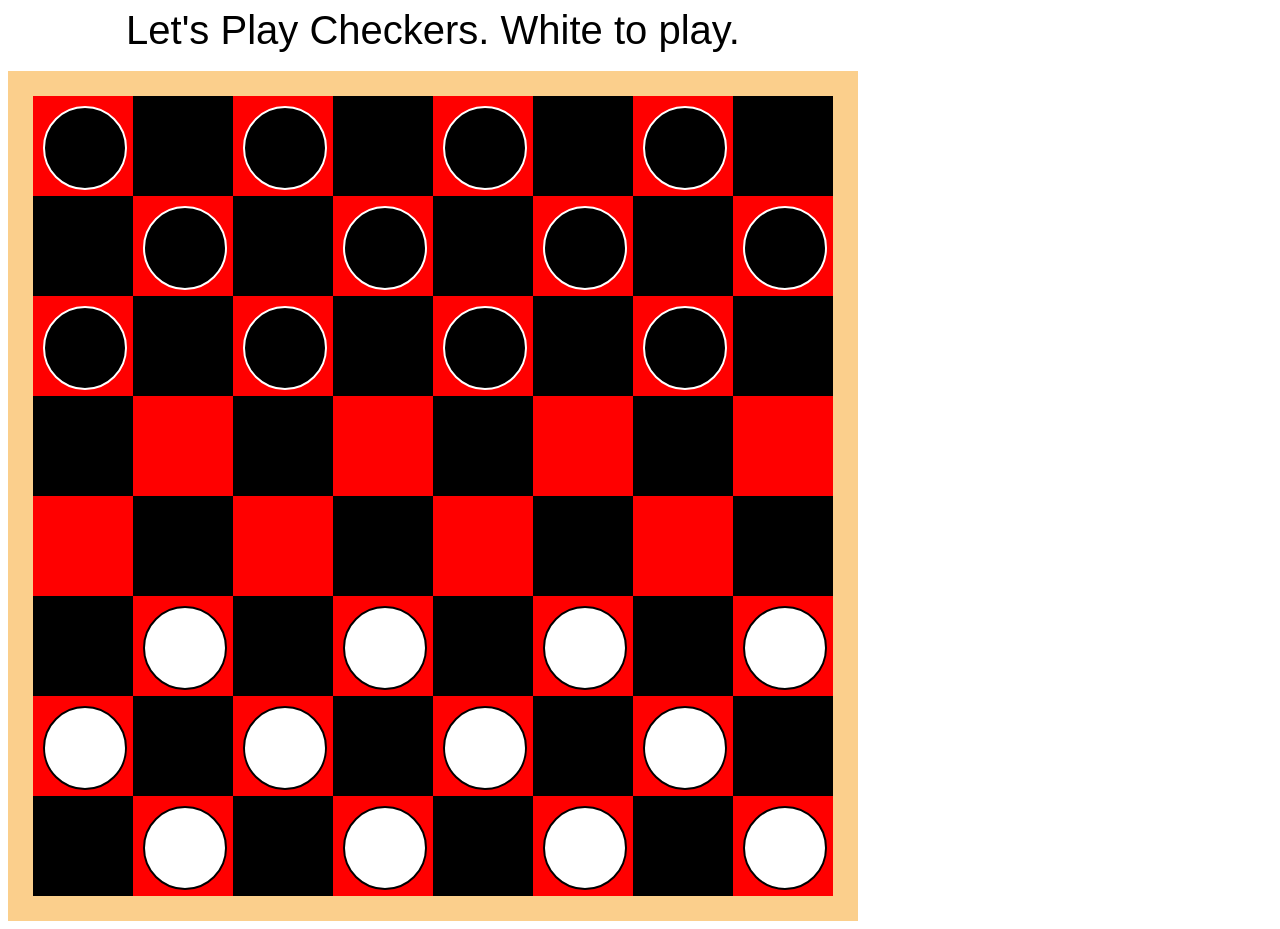
<file: html/index.html>
<!DOCTYPE html>
<html>
	<head>
		<title>Web Checkers</title>
        <link rel='stylesheet' type='text/css' href='../css/style.css'/>
        <link rel='icon' href='../images/white_crown.png'/>
	</head>
	<body>
	<div class='title'>Let's Play Checkers. White to play.</div>
	<br/>
	<div class='checkerboard'>
	    <div class='tile red'><div class='piece black'></div></div><!--
	 --><div class='tile'></div><!--
	 --><div class='tile red'><div class='piece black'></div></div><!--
	 --><div class='tile'></div><!--
     --><div class='tile red'><div class='piece black'></div></div><!--
	 --><div class='tile'></div><!--
	 --><div class='tile red'><div class='piece black'></div></div><!--
	 --><div class='tile'></div><!--
     --><div class='tile'></div><!--
	 --><div class='tile red'><div class='piece black'></div></div><!--
	 --><div class='tile'></div><!--
     --><div class='tile red'><div class='piece black'></div></div><!--
	 --><div class='tile'></div><!--
	 --><div class='tile red'><div class='piece black'></div></div><!--
	 --><div class='tile'></div><!--
     --><div class='tile red'><div class='piece black'></div></div><!--
     --><div class='tile red'><div class='piece black'></div></div><!--
	 --><div class='tile'></div><!--
	 --><div class='tile red'><div class='piece black'></div></div><!--
	 --><div class='tile'></div><!--
     --><div class='tile red'><div class='piece black'></div></div><!--
	 --><div class='tile'></div><!--
	 --><div class='tile red'><div class='piece black'></div></div><!--
	 --><div class='tile'></div><!--
     --><div class='tile'></div><!--
	 --><div class='tile red'><div class='piece ghost'></div></div><!--
	 --><div class='tile'></div><!--
     --><div class='tile red'><div class='piece ghost'></div></div><!--
	 --><div class='tile'></div><!--
	 --><div class='tile red'><div class='piece ghost'></div></div><!--
	 --><div class='tile'></div><!--
     --><div class='tile red'><div class='piece ghost'></div></div><!--
     --><div class='tile red'><div class='piece ghost'></div></div><!--
	 --><div class='tile'></div><!--
	 --><div class='tile red'><div class='piece ghost'></div></div><!--
	 --><div class='tile'></div><!--
     --><div class='tile red'><div class='piece ghost'></div></div><!--
	 --><div class='tile'></div><!--
	 --><div class='tile red'><div class='piece ghost'></div></div><!--
	 --><div class='tile'></div><!--
     --><div class='tile'></div><!--
	 --><div class='tile red'><div class='piece white'></div></div><!--
	 --><div class='tile'></div><!--
     --><div class='tile red'><div class='piece white'></div></div><!--
	 --><div class='tile'></div><!--
	 --><div class='tile red'><div class='piece white'></div></div><!--
	 --><div class='tile'></div><!--
     --><div class='tile red'><div class='piece white'></div></div><!--
     --><div class='tile red'><div class='piece white'></div></div><!--
	 --><div class='tile'></div><!--
	 --><div class='tile red'><div class='piece white'></div></div><!--
	 --><div class='tile'></div><!--
     --><div class='tile red'><div class='piece white'></div></div><!--
	 --><div class='tile'></div><!--
	 --><div class='tile red'><div class='piece white'></div></div><!--
	 --><div class='tile'></div><!--
     --><div class='tile'></div><!--
	 --><div class='tile red'><div class='piece white'></div></div><!--
	 --><div class='tile'></div><!--
     --><div class='tile red'><div class='piece white'></div></div><!--
	 --><div class='tile'></div><!--
	 --><div class='tile red'><div class='piece white'></div></div><!--
	 --><div class='tile'></div><!--
     --><div class='tile red'><div class='piece white'></div></div>
	</div>
	</body>
	<script type="text/javascript" src='../js/jquery-1.11.3.min.js'></script>
    <script type='text/javascript' src='../js/script.js'></script>
</html>
</file>
<file: css/style.css>
/* Announces color to play. */
.title {
	max-width: 850px;
	text-align: center;
	font-size: 40px;
	font-family: Arial;
}

/* Div containing all tiles and pieces. Maximum width is width of eight tiles */
.checkerboard {
	max-width: 800px;
	border-style: solid;
	border-width: 25px;
	border-color: #FBCF8C;
}

/* Each div of class .tile contains a piece. Background is black by default. */
.tile {
	height: 100px;
	width: 100px;
	display: inline-block;
	vertical-align: top;
	background-color: #000000;
}

/* Pieces have no default background color and white defualt border color */
.piece {
	height: 80px;
	width: 80px;
	border-radius: 100%;
	margin-left: 10px;
	margin-top: 10px;
	border-style: solid;
	border-width: 2px;
	border-color: #FFFFFF;
}

/* For red tiles */
.red {
	background-color: #FF0000;
}

/* For black pieces */
.black {
	background-color: #000000;
}

/* For black kings */
.black_king {
	background-image: url('../images/white_crown_flip.png');
	background-size: 75%;
	background-position: center;
	background-repeat: no-repeat;
}

/* For white kings */
.white_king {
	background-image: url('../images/white_crown.png');
	background-size: 75%;
	background-position: center;
	background-repeat: no-repeat;
}

/* For white pieces. Border color changes to black */
.white {
	background-color: #FFFFFF;
	border-color: #000000;
}

/* Pieces with red background and border represent empty tiles */
.ghost {
	background-color: #FF0000;
	border-color: #FF0000;
}

/* Piece border turns yellow on hover when deciding which piece to select */ 
.turnPiece:hover {
	border-color: #FFCC00;
}

/* Piece border remains yellow when deciding where to move piece */
.pickPiece {
	border-color: #FFCC00;
}

/* Pieces that have the option to jump multiple times look identical to a picked piece */
.multiJump {
}

/* Dashed black background shows the final destination of a potential move */
.potentialMove {
	border-color: #000000;
	border-style: dashed;
}

/* Dashed black background shows the final destination of a potential jump */
.potentialJump {
	border-color: #000000;
	border-style: dashed;
}
</file>
